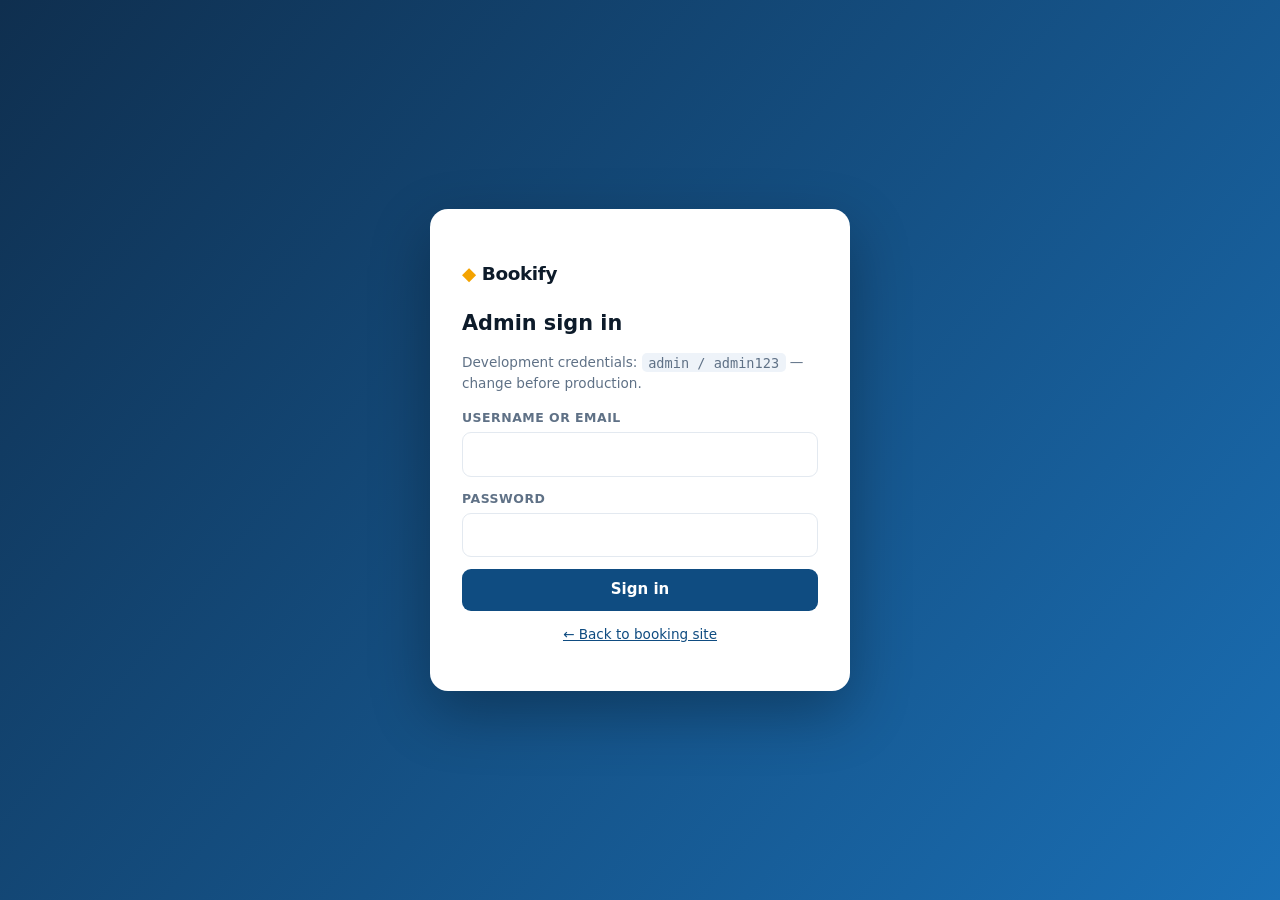
<file: public/admin.html>
<!DOCTYPE html>
<html lang="en">
<head>
<meta charset="utf-8">
<meta name="viewport" content="width=device-width, initial-scale=1">
<title>Bookify Admin</title>
<link rel="stylesheet" href="assets/css/admin.css">
</head>
<body>

<!-- LOGIN -->
<section id="loginView" class="login-wrap">
  <form class="login-card" id="formAdminLogin" novalidate>
    <p class="brand"><span class="logo">◆</span> Bookify</p>
    <h1>Admin sign in</h1>
    <p class="muted small">Development credentials: <code>admin / admin123</code> — change before production.</p>
    <div class="field"><label for="adId">Username or email</label><input id="adId" autocomplete="username" required></div>
    <div class="field"><label for="adPw">Password</label><input id="adPw" type="password" autocomplete="current-password" required></div>
    <p class="form-error" data-err role="alert" hidden></p>
    <button class="btn primary block" type="submit">Sign in</button>
    <p class="muted small center"><a href="index.html">← Back to booking site</a></p>
  </form>
</section>

<!-- APP -->
<div id="appView" hidden>
  <div class="shell">
    <aside class="side">
      <p class="brand"><span class="logo">◆</span> Bookify</p>
      <nav id="sideNav" aria-label="Admin sections"></nav>
      <div class="side-foot">
        <span id="who"></span>
        <button class="link-btn" id="btnAdminOut" type="button">Sign out</button>
        <a href="index.html" class="link-btn">Customer site</a>
      </div>
    </aside>

    <main class="main">
      <!-- Dashboard -->
      <section class="view" data-view="dashboard">
        <h1>Dashboard</h1>
        <div class="metrics" id="metrics"></div>
        <h2>Recent bookings</h2>
        <div class="table-wrap"><table id="recentTable">
          <thead><tr><th>Reference</th><th>Customer</th><th>Hotel</th><th>Dates</th><th>Total</th><th>Status</th></tr></thead>
          <tbody></tbody></table></div>
      </section>

      <!-- Hotels -->
      <section class="view" data-view="hotels" hidden>
        <header class="view-head"><h1>Hotels</h1>
          <button class="btn primary" id="btnNewHotel" data-perm="hotels.create">+ New hotel</button></header>
        <div class="table-wrap"><table id="hotelTable">
          <thead><tr><th>Hotel</th><th>City</th><th>Stars</th><th>Rooms</th><th>From</th><th>Status</th><th>Actions</th></tr></thead>
          <tbody></tbody></table></div>
      </section>

      <!-- Bookings -->
      <section class="view" data-view="bookings" hidden>
        <header class="view-head"><h1>Bookings</h1>
          <div class="row-tools">
            <label for="bkFilter" class="sr">Status</label>
            <select id="bkFilter">
              <option value="">All statuses</option><option>pending</option><option>confirmed</option>
              <option>completed</option><option>cancelled</option><option>rejected</option>
            </select>
          </div></header>
        <div class="table-wrap"><table id="bookingTable">
          <thead><tr><th>Reference</th><th>Customer</th><th>Hotel / room</th><th>Stay</th><th>Total</th><th>Payment</th><th>Status</th></tr></thead>
          <tbody></tbody></table></div>
      </section>

      <!-- Customers -->
      <section class="view" data-view="users" hidden>
        <header class="view-head"><h1>Customers</h1>
          <div class="row-tools">
            <input id="uSearch" type="search" placeholder="Search name, email, phone">
            <label for="uFilter" class="sr">Status</label>
            <select id="uFilter"><option value="">All</option><option>pending</option><option>active</option><option>blocked</option></select>
            <button class="btn primary" id="btnNewUser" data-perm="users.create">+ New customer</button>
          </div></header>
        <div class="table-wrap"><table id="userTable">
          <thead><tr><th>Name</th><th>Email</th><th>Phone</th><th>Verified</th><th>Status</th><th>Joined</th><th>Actions</th></tr></thead>
          <tbody></tbody></table></div>
      </section>

      <!-- Staff -->
      <section class="view" data-view="staff" hidden>
        <header class="view-head"><h1>Staff accounts</h1>
          <button class="btn primary" id="btnNewStaff" data-perm="admins.create">+ New staff</button></header>
        <div class="table-wrap"><table id="staffTable">
          <thead><tr><th>Name</th><th>Username</th><th>Email</th><th>Roles</th><th>Status</th><th>Actions</th></tr></thead>
          <tbody></tbody></table></div>
        <h2>Roles</h2>
        <div class="table-wrap"><table id="roleTable">
          <thead><tr><th>Role</th><th>Description</th><th>Users</th><th>Permissions</th><th>Actions</th></tr></thead>
          <tbody></tbody></table></div>
      </section>

      <!-- Audit -->
      <section class="view" data-view="audit" hidden>
        <header class="view-head"><h1>Audit log</h1><span class="muted" id="auditCount"></span></header>
        <div class="table-wrap"><table id="auditTable">
          <thead><tr><th>When</th><th>Actor</th><th>Action</th><th>Entity</th><th>Details</th><th>IP</th></tr></thead>
          <tbody></tbody></table></div>
        <div class="pager" id="auditPager"></div>
      </section>
    </main>
  </div>
</div>

<!-- HOTEL EDITOR -->
<div class="modal" id="mHotelEdit" hidden role="dialog" aria-modal="true" aria-labelledby="heTitle">
  <div class="modal-card wide">
    <button class="x" data-close type="button" aria-label="Close">×</button>
    <h2 id="heTitle">Edit hotel</h2>
    <form id="formHotel" novalidate>
      <input type="hidden" id="heId">
      <div class="grid2">
        <div class="field span2"><label for="heName">Hotel name</label><input id="heName" required></div>
        <div class="field"><label for="heCity">City</label><input id="heCity" required></div>
        <div class="field"><label for="heCountry">Country</label><input id="heCountry" required></div>
        <div class="field span2"><label for="heAddr">Address</label><input id="heAddr"></div>
        <div class="field"><label for="heStars">Star rating (1–5)</label><input id="heStars" type="number" min="1" max="5" value="3"></div>
        <div class="field"><label for="heRating">Guest rating (0–5)</label><input id="heRating" type="number" min="0" max="5" step="0.1" value="4.5"></div>
        <div class="field span2"><label for="heLoc">Map / location text</label><input id="heLoc" placeholder="Central location, 5 min walk to…"></div>
        <div class="field span2"><label for="heDesc">Description</label><textarea id="heDesc" rows="3" required></textarea></div>
        <div class="field span2"><label for="heAmen">Amenities (one per line)</label><textarea id="heAmen" rows="3"></textarea></div>
        <div class="field span2"><label for="heImages">Image URLs or paths (one per line)</label><textarea id="heImages" rows="2"></textarea></div>
        <div class="field"><label for="heStatus">Status</label>
          <select id="heStatus"><option value="draft">Draft</option><option value="published">Published</option></select></div>
        <div class="field"><label for="heCin">Check-in time</label><input id="heCin" value="15:00"></div>
        <div class="field"><label for="heCout">Check-out time</label><input id="heCout" value="11:00"></div>
        <div class="field"><label for="heCancel">Cancellation policy</label><input id="heCancel" value="Free cancellation until 48 hours before check-in."></div>
      </div>

      <h3>Room types &amp; inventory</h3>
      <div id="roomRows"></div>
      <button class="btn ghost" id="btnAddRoom" type="button">+ Add room type</button>

      <p class="form-error" data-err role="alert" hidden></p>
      <div class="actions">
        <button class="btn ghost" data-close type="button">Cancel</button>
        <button class="btn primary" type="submit">Save hotel</button>
      </div>
    </form>
  </div>
</div>

<!-- STAFF EDITOR -->
<div class="modal" id="mStaffEdit" hidden role="dialog" aria-modal="true" aria-labelledby="seTitle">
  <div class="modal-card wide">
    <button class="x" data-close type="button" aria-label="Close">×</button>
    <h2 id="seTitle">Edit staff</h2>
    <form id="formStaff" novalidate>
      <input type="hidden" id="seId">
      <div class="grid2">
        <div class="field"><label for="seName">Full name</label><input id="seName" required></div>
        <div class="field"><label for="seUser">Username</label><input id="seUser" required></div>
        <div class="field"><label for="seEmail">Email</label><input id="seEmail" type="email" required></div>
        <div class="field"><label for="sePhone">Phone</label><input id="sePhone"></div>
        <div class="field"><label for="sePw">Password <span class="muted">(leave blank to keep)</span></label>
          <input id="sePw" type="password" autocomplete="new-password"></div>
        <div class="field"><label for="seStatus">Status</label>
          <select id="seStatus"><option>active</option><option>pending</option><option>blocked</option></select></div>
      </div>
      <fieldset class="perm-box"><legend>Roles</legend><div id="seRoles"></div></fieldset>
      <fieldset class="perm-box"><legend>Extra permissions (on top of roles)</legend><div id="sePerms"></div></fieldset>
      <p class="muted small">You can only grant roles and permissions you hold yourself.</p>
      <p class="form-error" data-err role="alert" hidden></p>
      <div class="actions">
        <button class="btn ghost" data-close type="button">Cancel</button>
        <button class="btn primary" type="submit">Save staff</button>
      </div>
    </form>
  </div>
</div>

<!-- ROLE EDITOR -->
<div class="modal" id="mRoleEdit" hidden role="dialog" aria-modal="true" aria-labelledby="reTitle">
  <div class="modal-card">
    <button class="x" data-close type="button" aria-label="Close">×</button>
    <h2 id="reTitle">Edit role</h2>
    <form id="formRole" novalidate>
      <input type="hidden" id="reId">
      <div class="field"><label for="reName">Role name (lowercase_snake)</label><input id="reName" required></div>
      <div class="field"><label for="reDesc">Description</label><input id="reDesc"></div>
      <fieldset class="perm-box"><legend>Permissions</legend><div id="rePerms"></div></fieldset>
      <p class="form-error" data-err role="alert" hidden></p>
      <div class="actions">
        <button class="btn ghost" data-close type="button">Cancel</button>
        <button class="btn primary" type="submit">Save role</button>
      </div>
    </form>
  </div>
</div>

<!-- USER EDITOR -->
<div class="modal" id="mUserEdit" hidden role="dialog" aria-modal="true" aria-labelledby="ueTitle">
  <div class="modal-card">
    <button class="x" data-close type="button" aria-label="Close">×</button>
    <h2 id="ueTitle">Customer</h2>
    <form id="formUser" novalidate>
      <input type="hidden" id="ueId">
      <div class="field"><label for="ueName">Full name</label><input id="ueName" required></div>
      <div class="field"><label for="ueEmail">Email</label><input id="ueEmail" type="email" required></div>
      <div class="field"><label for="uePhone">Phone</label><input id="uePhone"></div>
      <div class="field" id="uePwWrap"><label for="uePw">Temporary password</label><input id="uePw" type="password"></div>
      <div class="field"><label for="ueStatus">Status</label>
        <select id="ueStatus"><option>active</option><option>pending</option><option>blocked</option></select></div>
      <p class="form-error" data-err role="alert" hidden></p>
      <div class="actions">
        <button class="btn ghost" data-close type="button">Cancel</button>
        <button class="btn primary" type="submit">Save customer</button>
      </div>
    </form>
  </div>
</div>

<!-- CONFIRM -->
<div class="modal" id="mConfirm" hidden role="alertdialog" aria-modal="true" aria-labelledby="cfTitle">
  <div class="modal-card">
    <h2 id="cfTitle">Are you sure?</h2>
    <p id="cfMsg">This action cannot be undone.</p>
    <div class="actions">
      <button class="btn ghost" id="cfNo" type="button">Cancel</button>
      <button class="btn danger" id="cfYes" type="button">Confirm</button>
    </div>
  </div>
</div>

<div class="toast" id="toast" role="status" aria-live="polite" hidden></div>
<script src="assets/js/admin.js"></script>
</body>
</html>
</file>
<file: public/assets/css/admin.css>
:root{
  --ink:#0d1b2a;--muted:#5f7186;--line:#e3e9f0;--bg:#f4f7fb;--card:#fff;
  --brand:#0f4c81;--brand-2:#1a6fb5;--accent:#f4a300;--ok:#12715a;--warn:#8a5a00;
  --err:#b3261e;--info:#0b5cad;--r:14px;--sh:0 6px 24px rgba(13,27,42,.08);
}
*,*::before,*::after{box-sizing:border-box}
body{margin:0;font:15px/1.55 system-ui,-apple-system,"Segoe UI",Roboto,Helvetica,Arial,sans-serif;
  color:var(--ink);background:var(--bg);-webkit-font-smoothing:antialiased}
h1{font-size:1.5rem;margin:0 0 .8rem}h2{font-size:1.12rem;margin:1.6rem 0 .7rem}
h3{font-size:1rem;margin:1.2rem 0 .5rem}
img{max-width:100%}
.muted{color:var(--muted)}.small{font-size:.85rem}.center{text-align:center}
.sr{position:absolute;width:1px;height:1px;overflow:hidden;clip:rect(0 0 0 0)}
:focus-visible{outline:3px solid var(--brand-2);outline-offset:2px;border-radius:4px}
code{font-family:ui-monospace,Menlo,monospace;background:#eef3f9;padding:.1rem .4rem;border-radius:5px}
a{color:var(--brand)}
.brand{font-weight:800;font-size:1.15rem;letter-spacing:-.02em;color:var(--ink)}
.logo{color:var(--accent)}

/* login */
.login-wrap{min-height:100vh;display:grid;place-items:center;padding:1.5rem;
  background:linear-gradient(130deg,#0f2f4f,#1a6fb5)}
.login-card{background:#fff;border-radius:18px;padding:2rem;width:min(420px,100%);box-shadow:0 22px 60px rgba(0,0,0,.3)}
.login-card h1{font-size:1.3rem}

/* shell */
.shell{display:grid;grid-template-columns:238px 1fr;min-height:100vh}
.side{background:#0f2033;color:#c9d6e4;padding:1.3rem 1rem;display:flex;flex-direction:column;gap:1.1rem;
  position:sticky;top:0;height:100vh}
.side .brand{color:#fff}
.side nav{display:flex;flex-direction:column;gap:.15rem;flex:1}
.side nav button{display:flex;align-items:center;gap:.6rem;text-align:left;background:none;border:0;
  color:#c9d6e4;font:inherit;font-weight:600;padding:.62rem .7rem;border-radius:9px;cursor:pointer}
.side nav button:hover{background:rgba(255,255,255,.08);color:#fff}
.side nav button.on{background:var(--brand-2);color:#fff}
.side-foot{display:flex;flex-direction:column;gap:.5rem;border-top:1px solid rgba(255,255,255,.14);padding-top:.9rem;font-size:.88rem}
.link-btn{background:none;border:0;color:inherit;font:inherit;cursor:pointer;padding:0;text-align:left;text-decoration:underline}
.main{padding:1.7rem clamp(1rem,3vw,2.4rem) 3rem;max-width:1280px}
.view-head{display:flex;justify-content:space-between;gap:1rem;align-items:center;flex-wrap:wrap;margin-bottom:1rem}
.row-tools{display:flex;gap:.6rem;align-items:center;flex-wrap:wrap}
.row-tools input,.row-tools select{font:inherit;padding:.5rem .7rem;border:1px solid var(--line);border-radius:9px;background:#fff}

/* metrics */
.metrics{display:grid;grid-template-columns:repeat(auto-fit,minmax(170px,1fr));gap:1rem}
.metric{background:var(--card);border:1px solid var(--line);border-radius:var(--r);padding:1rem 1.1rem;box-shadow:var(--sh)}
.metric .num{font-size:1.85rem;font-weight:800;color:var(--brand);line-height:1.1}
.metric .lbl{font-size:.8rem;text-transform:uppercase;letter-spacing:.05em;color:var(--muted);font-weight:700}
.metric.warn .num{color:var(--warn)} .metric.ok .num{color:var(--ok)}

/* tables */
.table-wrap{background:var(--card);border:1px solid var(--line);border-radius:var(--r);
  overflow:auto;box-shadow:var(--sh)}
table{width:100%;border-collapse:collapse;font-size:.9rem}
th,td{text-align:left;padding:.7rem .85rem;border-bottom:1px solid var(--line);vertical-align:top}
th{background:#f7fafd;font-size:.76rem;text-transform:uppercase;letter-spacing:.05em;color:var(--muted)}
tbody tr:last-child td{border-bottom:0}
tbody tr:hover{background:#fafcfe}
.t-actions{display:flex;gap:.35rem;flex-wrap:wrap}
.thumb{width:56px;height:38px;object-fit:cover;border-radius:6px;background:#dde5ee}
.name-cell{display:flex;gap:.6rem;align-items:center}
.pill{font-size:.7rem;font-weight:800;padding:.18rem .55rem;border-radius:999px;text-transform:uppercase;white-space:nowrap}
.pill.confirmed,.pill.active,.pill.published{background:#dff0e9;color:var(--ok)}
.pill.pending,.pill.draft{background:#fff3da;color:var(--warn)}
.pill.cancelled,.pill.rejected,.pill.blocked{background:#fdeceb;color:var(--err)}
.pill.completed{background:#e6efff;color:var(--info)}
.dot{display:inline-block;width:8px;height:8px;border-radius:50%;background:var(--ok);margin-right:.35rem}
.dot.off{background:var(--muted)}

/* buttons */
.btn{display:inline-flex;align-items:center;justify-content:center;gap:.35rem;border:1px solid transparent;
  border-radius:9px;padding:.5rem .95rem;font:inherit;font-weight:600;cursor:pointer;min-height:38px;transition:.15s}
.btn.primary{background:var(--brand);color:#fff}.btn.primary:hover{background:var(--brand-2)}
.btn.ghost{background:#fff;border-color:var(--line);color:var(--ink)}
.btn.ghost:hover{border-color:var(--brand);color:var(--brand)}
.btn.danger{background:var(--err);color:#fff}
.btn.sm{padding:.3rem .6rem;font-size:.8rem;min-height:30px}
.btn.block{width:100%}
.btn[disabled]{opacity:.55;cursor:not-allowed}
[hidden]{display:none!important}

/* forms */
.field{display:flex;flex-direction:column;gap:.3rem;margin-bottom:.75rem;min-width:0}
.field label{font-size:.78rem;font-weight:700;color:var(--muted);text-transform:uppercase;letter-spacing:.04em}
.field input,.field select,.field textarea{font:inherit;padding:.6rem .7rem;border:1px solid var(--line);
  border-radius:9px;background:#fff;width:100%;color:var(--ink)}
.field input:focus,.field select:focus,.field textarea:focus{border-color:var(--brand-2);outline:none;
  box-shadow:0 0 0 3px rgba(26,111,181,.18)}
.field.bad input,.field.bad textarea,.field.bad select{border-color:var(--err)}
.form-error{color:var(--err);font-weight:600;font-size:.9rem;margin:.4rem 0}
.grid2{display:grid;grid-template-columns:1fr 1fr;gap:0 .9rem}
.span2{grid-column:span 2}
fieldset.perm-box{border:1px solid var(--line);border-radius:11px;padding:.7rem .9rem;margin:1rem 0}
fieldset.perm-box legend{font-weight:700;padding:0 .35rem;font-size:.85rem}
.perm-grid{display:grid;grid-template-columns:repeat(auto-fit,minmax(220px,1fr));gap:.15rem}
.perm-box label{display:flex;gap:.45rem;align-items:center;font-size:.9rem;padding:.2rem 0;cursor:pointer}

/* rooms editor */
.room-row{display:grid;grid-template-columns:2fr 4fr 1fr 1fr 1fr auto;gap:.5rem;align-items:end;
  border:1px solid var(--line);border-radius:11px;padding:.7rem;margin-bottom:.6rem;background:#fafcfe}
.room-row .field{margin:0}
.room-row .field label{font-size:.7rem}

/* modal */
.modal{position:fixed;inset:0;z-index:60;background:rgba(13,27,42,.55);display:flex;align-items:flex-start;
  justify-content:center;padding:4vh 4vw;overflow:auto}
.modal-card{background:#fff;border-radius:18px;box-shadow:0 22px 60px rgba(0,0,0,.3);
  width:min(560px,100%);padding:1.5rem;position:relative;animation:pop .16s ease-out}
.modal-card.wide{width:min(960px,100%)}
@keyframes pop{from{transform:translateY(12px);opacity:0}}
.x{position:absolute;top:.6rem;right:.85rem;border:0;background:none;font-size:1.7rem;line-height:1;
  cursor:pointer;color:var(--muted)}.x:hover{color:var(--err)}
.actions{display:flex;gap:.6rem;justify-content:flex-end;margin-top:1.1rem;flex-wrap:wrap}
.pager{display:flex;gap:.4rem;justify-content:center;margin-top:1rem}
.pager button{min-width:36px;height:36px;border-radius:8px;border:1px solid var(--line);background:#fff;cursor:pointer;font:inherit}
.pager button[aria-current="true"]{background:var(--brand);color:#fff;border-color:var(--brand)}

/* toast */
.toast{position:fixed;left:50%;bottom:24px;transform:translateX(-50%);z-index:80;background:var(--ink);
  color:#fff;padding:.75rem 1.25rem;border-radius:999px;font-weight:600;box-shadow:0 12px 34px rgba(0,0,0,.3);max-width:90vw}
.toast.err{background:var(--err)}

@media (max-width:880px){
  .shell{grid-template-columns:1fr}
  .side{position:static;height:auto}
  .side nav{flex-direction:row;flex-wrap:wrap}
  .grid2{grid-template-columns:1fr}.span2{grid-column:auto}
  .room-row{grid-template-columns:1fr 1fr}
}
@media (prefers-reduced-motion:reduce){*{animation:none!important;transition:none!important}}
</file>
